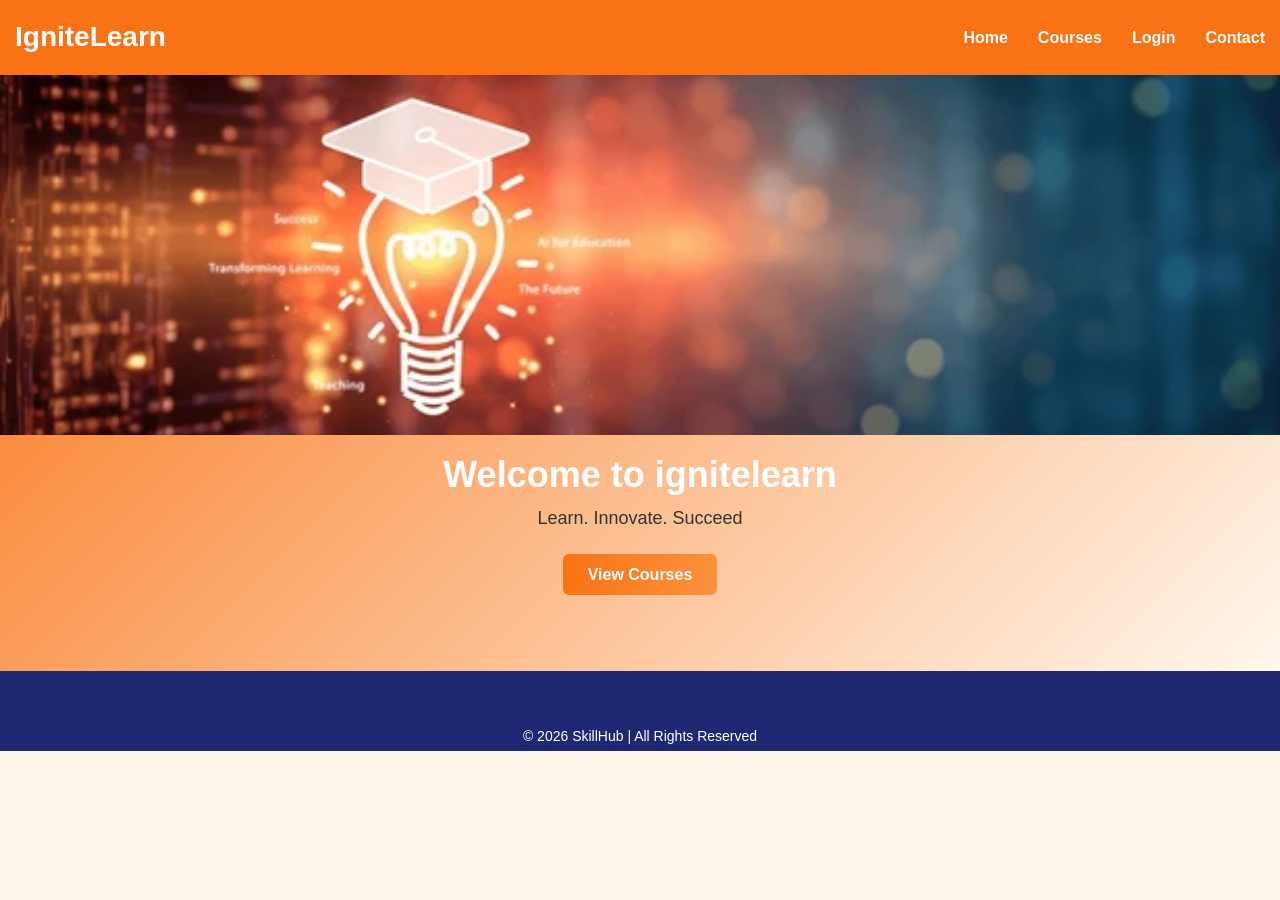
<file: index.html>
<!DOCTYPE html>
<html lang="en">
<head>
    <meta charset="UTF-8">
    <meta name="viewport" content="width=device-width, initial-scale=1.0">
    <title>Website</title>
    <link rel="stylesheet" href="style.css">
</head>
<body>
    <header>
        <h1>IgniteLearn</h1>
        <nav>
            <ul>
                <li><a href="index.html">Home</a></li>
                <li><a href="courses.html">Courses</a></li>
                <li><a href="login.html">Login</a></li>
                <li><a href="contact.html">Contact</a></li>
            </ul>
        </nav>
    </header>
    <section class="banner">
        <img src="ignite.png" alt="learnig">
        <h2>Welcome to ignitelearn</h2>
        <p>Learn. Innovate. Succeed</p>
        <a href="courses.html" class="gradient-btn">View Courses</a>
    </section>
    <footer>
        <p>&copy; 2026 SkillHub | All Rights Reserved</p>
    </footer>
</body>
</html>
</file>
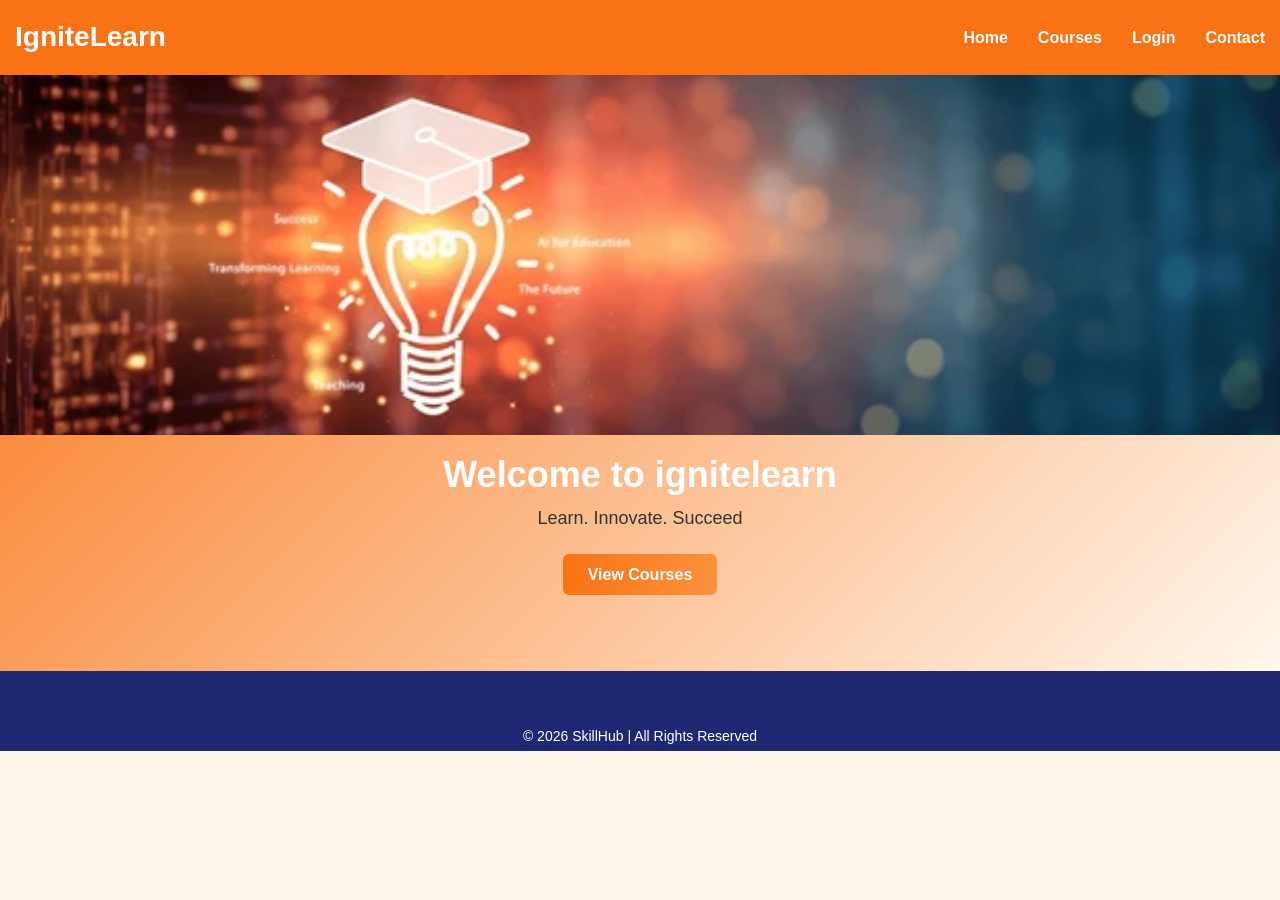
<file: wp_assignment/index.html>
<!DOCTYPE html>
<html lang="en">
<head>
    <meta charset="UTF-8">
    <meta name="viewport" content="width=device-width, initial-scale=1.0">
    <title>Website</title>
    <link rel="stylesheet" href="style.css">
</head>
<body>
    <header>
        <h1>IgniteLearn</h1>
        <nav>
            <ul>
                <li><a href="index.html">Home</a></li>
                <li><a href="courses.html">Courses</a></li>
                <li><a href="login.html">Login</a></li>
                <li><a href="contact.html">Contact</a></li>
            </ul>
        </nav>
    </header>
    <section class="banner">
        <img src="ignite.png" alt="learnig">
        <h2>Welcome to ignitelearn</h2>
        <p>Learn. Innovate. Succeed</p>
        <a href="courses.html" class="gradient-btn">View Courses</a>
    </section>
    <footer>
        <p>&copy; 2026 SkillHub | All Rights Reserved</p>
    </footer>
</body>
</html>
</file>
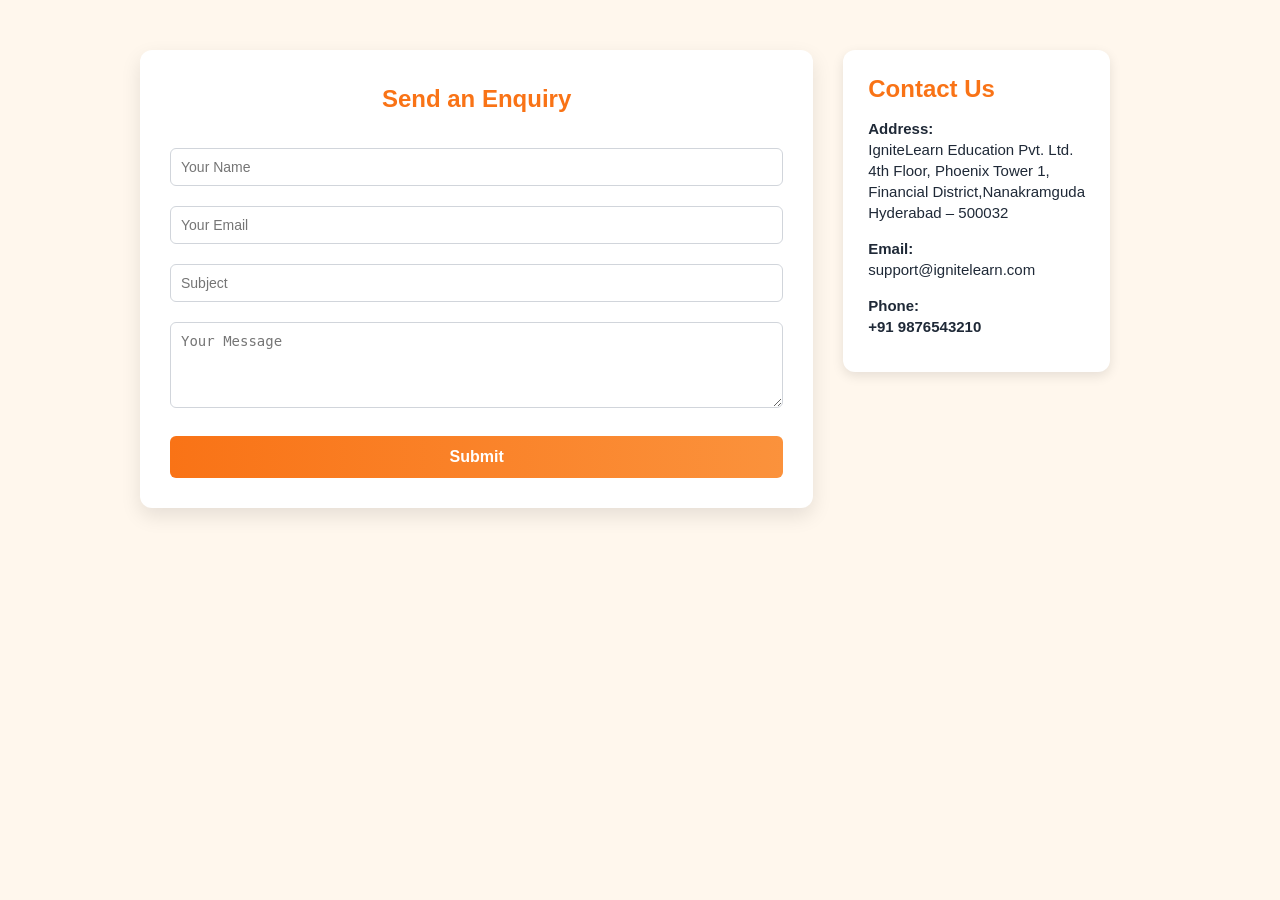
<file: contacts.html>
<!DOCTYPE html>
<html lang="en">
<head>
<meta charset="UTF-8">
<meta name="viewport" content="width=device-width, initial-scale=1.0">
<title>Contact | IgniteLearn</title>
<link rel="stylesheet" href="style.css">
</head>
<body>

<div class="enquiry-container">
    <form class="enquiry-form" onsubmit="event.preventDefault(); alert('Enquiry Sent Successfully!'); this.reset();">
        <h2>Send an Enquiry</h2>
        <input type="text" id="name" placeholder="Your Name" required>
        <input type="email" id="email" placeholder="Your Email" required>
        <input type="text" id="subject" placeholder="Subject" required>
        <textarea id="message" rows="4" placeholder="Your Message" required></textarea>
        <button type="submit">Submit</button>
    </form>
    <div class="contact">
        <h2>Contact Us</h2>
        <p><strong>Address:</strong><br> IgniteLearn Education Pvt. Ltd. <br>4th Floor, Phoenix Tower 1,
<br>Financial District,Nanakramguda<br>Hyderabad – 500032</p>
        <p><strong>Email:</strong> <br>support@ignitelearn.com</p>
        <p><strong>Phone:<strong><br> +91 9876543210</p>
    </div>
</div>

</body>
</html>
</file>
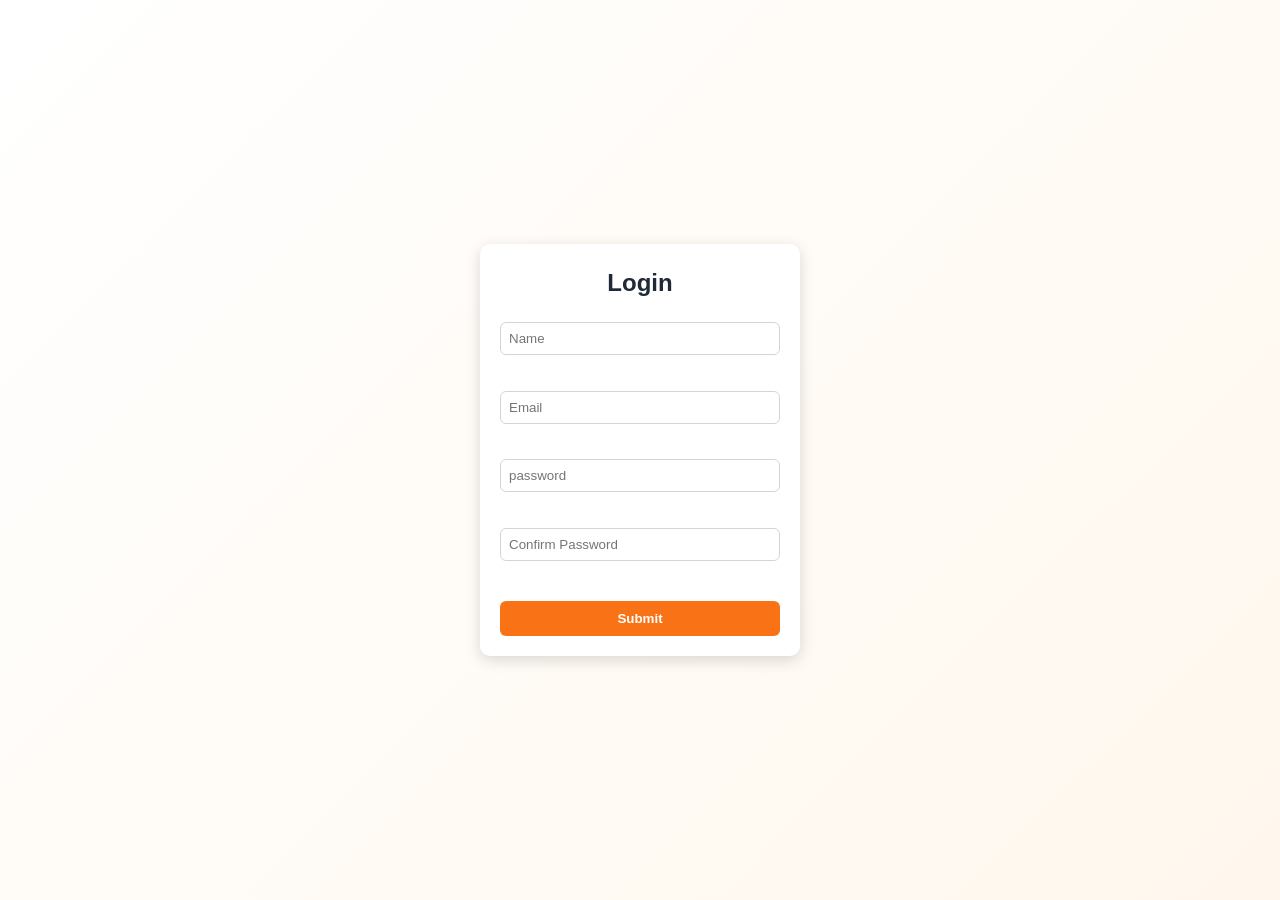
<file: login.html>
<!DOCTYPE html>
<html lang="en">
<head>
    <meta charset="UTF-8">
    <meta name="viewport" content="width=device-width, initial-scale=1.0">
    <title>Login page</title>
    <link rel="stylesheet" href="style.css">
</head>
<body>
    <div class="login">
    <form onsubmit="return validateForm()">
        <h2>Login</h2>
        <input type="text" id="name" placeholder="Name"><br>
        <input type="email" id="email" placeholder="Email"><br>
        <input type="password" id="password" placeholder="password"><br>
        <input type="password" id="confirm" placeholder="Confirm Password"><br>
        <button type="submit">Submit</button>
    </form>
    </div>
</body>
</html>
</file>
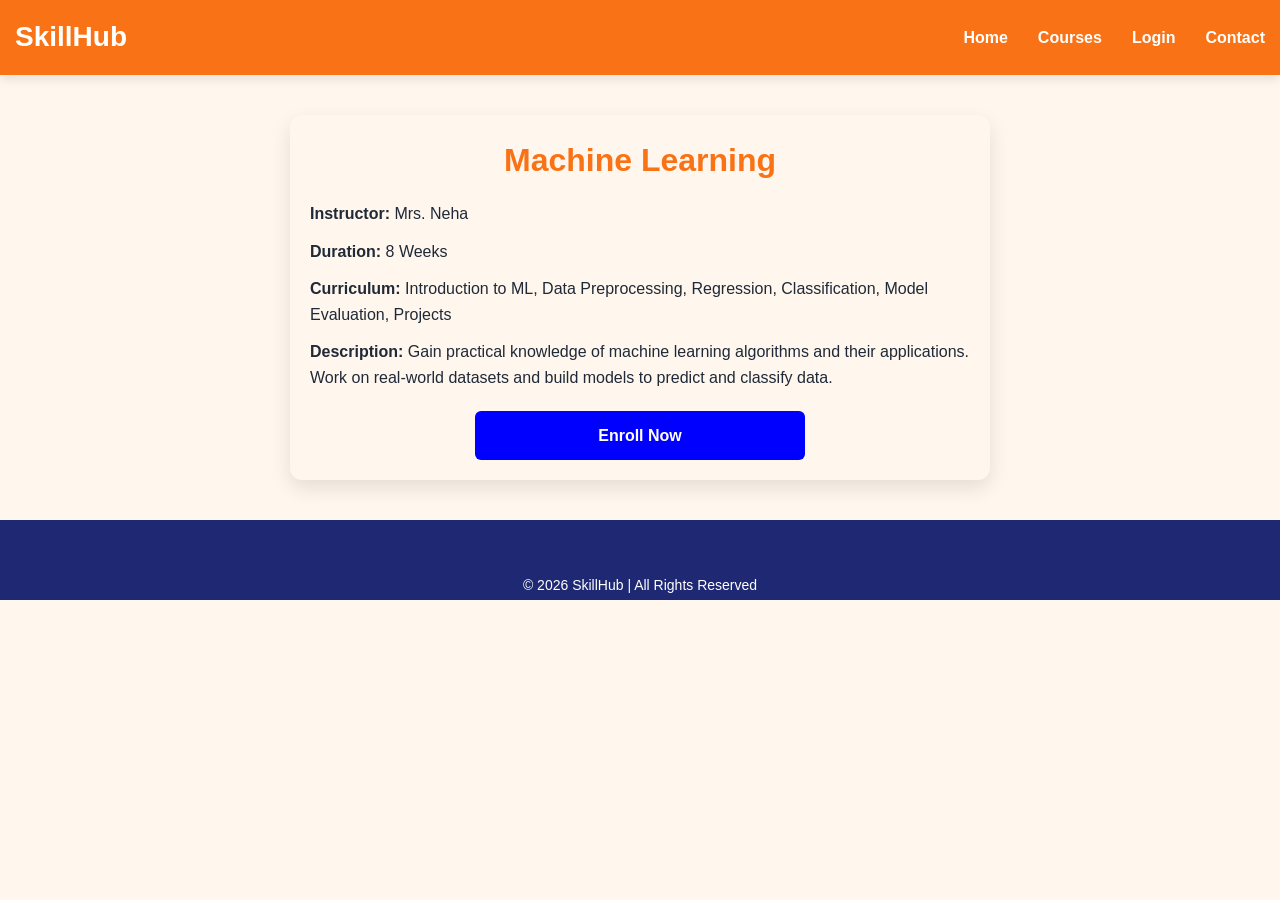
<file: ml_details.html>
<!DOCTYPE html>
<html lang="en">
<head>
    <meta charset="UTF-8">
    <meta name="viewport" content="width=device-width, initial-scale=1.0">
    <title>Machine Learning</title>
    <link rel="stylesheet" href="style.css">
</head>
<body>
    <header>
        <h1>SkillHub</h1>
        <nav>
            <ul>
                <li><a href="index.html">Home</a></li>
                <li><a href="courses.html">Courses</a></li>
                <li><a href="login.html">Login</a></li>
                <li><a href="contact.html">Contact</a></li>
            </ul>
        </nav>
    </header>

    <section class="course-details">
        <h2>Machine Learning</h2>
        <p><strong>Instructor:</strong> Mrs. Neha</p>
        <p><strong>Duration:</strong> 8 Weeks</p>
        <p><strong>Curriculum:</strong> Introduction to ML, Data Preprocessing, Regression, Classification, Model Evaluation, Projects</p>
        <p><strong>Description:</strong> Gain practical knowledge of machine learning algorithms and their applications. Work on real-world datasets and build models to predict and classify data.</p>
        <a href="login.html" class="btn">Enroll Now</a>
    </section>

    <footer>
        <p>&copy; 2026 SkillHub | All Rights Reserved</p>
    </footer>
</body>
</html>
</file>
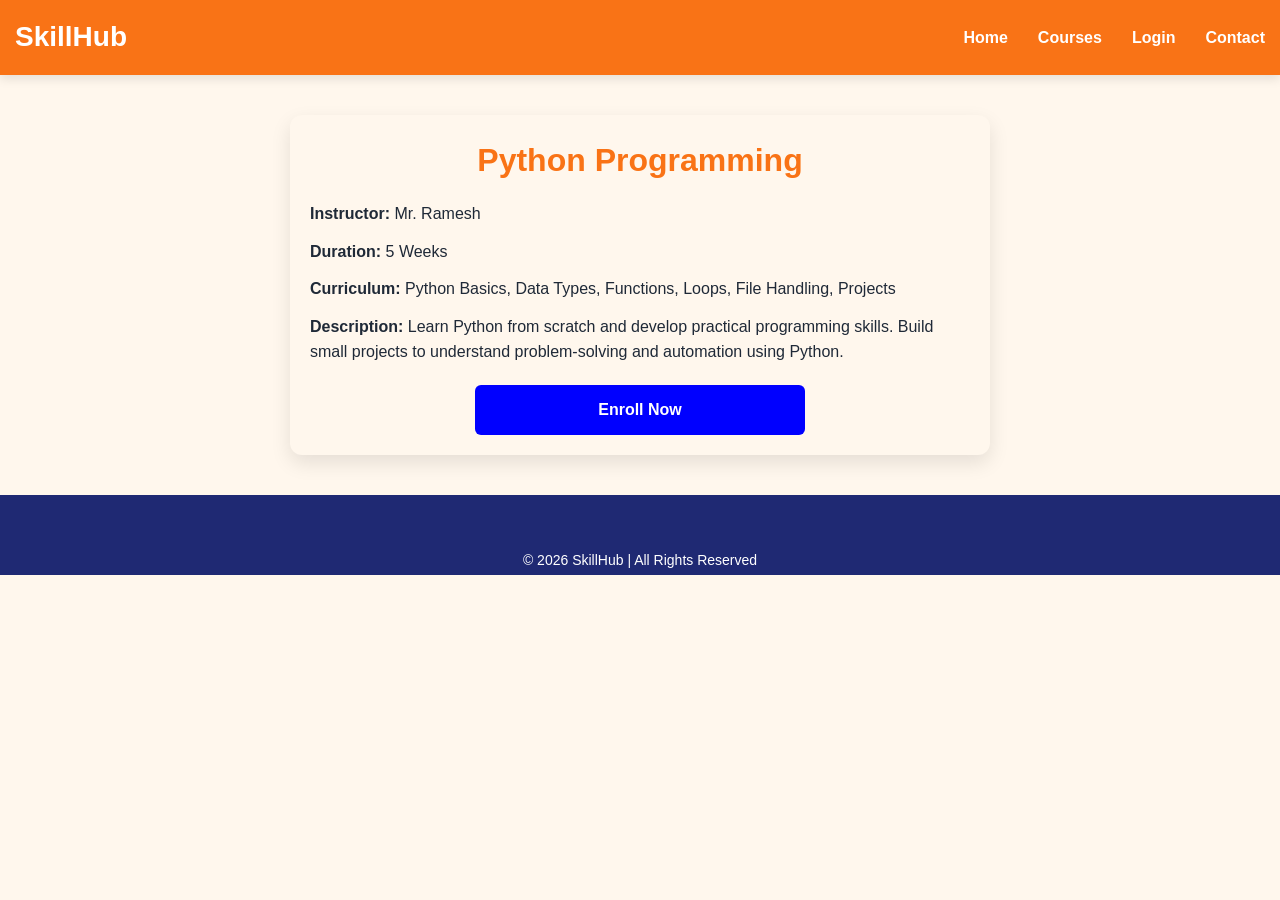
<file: pp_details.html>
<!DOCTYPE html>
<html lang="en">
<head>
    <meta charset="UTF-8">
    <meta name="viewport" content="width=device-width, initial-scale=1.0">
    <title>Python Programming</title>
    <link rel="stylesheet" href="style.css">
</head>
<body>
    <header>
        <h1>SkillHub</h1>
        <nav>
            <ul>
                <li><a href="index.html">Home</a></li>
                <li><a href="courses.html">Courses</a></li>
                <li><a href="login.html">Login</a></li>
                <li><a href="contact.html">Contact</a></li>
            </ul>
        </nav>
    </header>

    <section class="course-details">
        <h2>Python Programming</h2>
        <p><strong>Instructor:</strong> Mr. Ramesh</p>
        <p><strong>Duration:</strong> 5 Weeks</p>
        <p><strong>Curriculum:</strong> Python Basics, Data Types, Functions, Loops, File Handling, Projects</p>
        <p><strong>Description:</strong> Learn Python from scratch and develop practical programming skills. Build small projects to understand problem-solving and automation using Python.</p>
        <a href="login.html" class="btn">Enroll Now</a>
    </section>

    <footer>
        <p>&copy; 2026 SkillHub | All Rights Reserved</p>
    </footer>
</body>
</html>
</file>
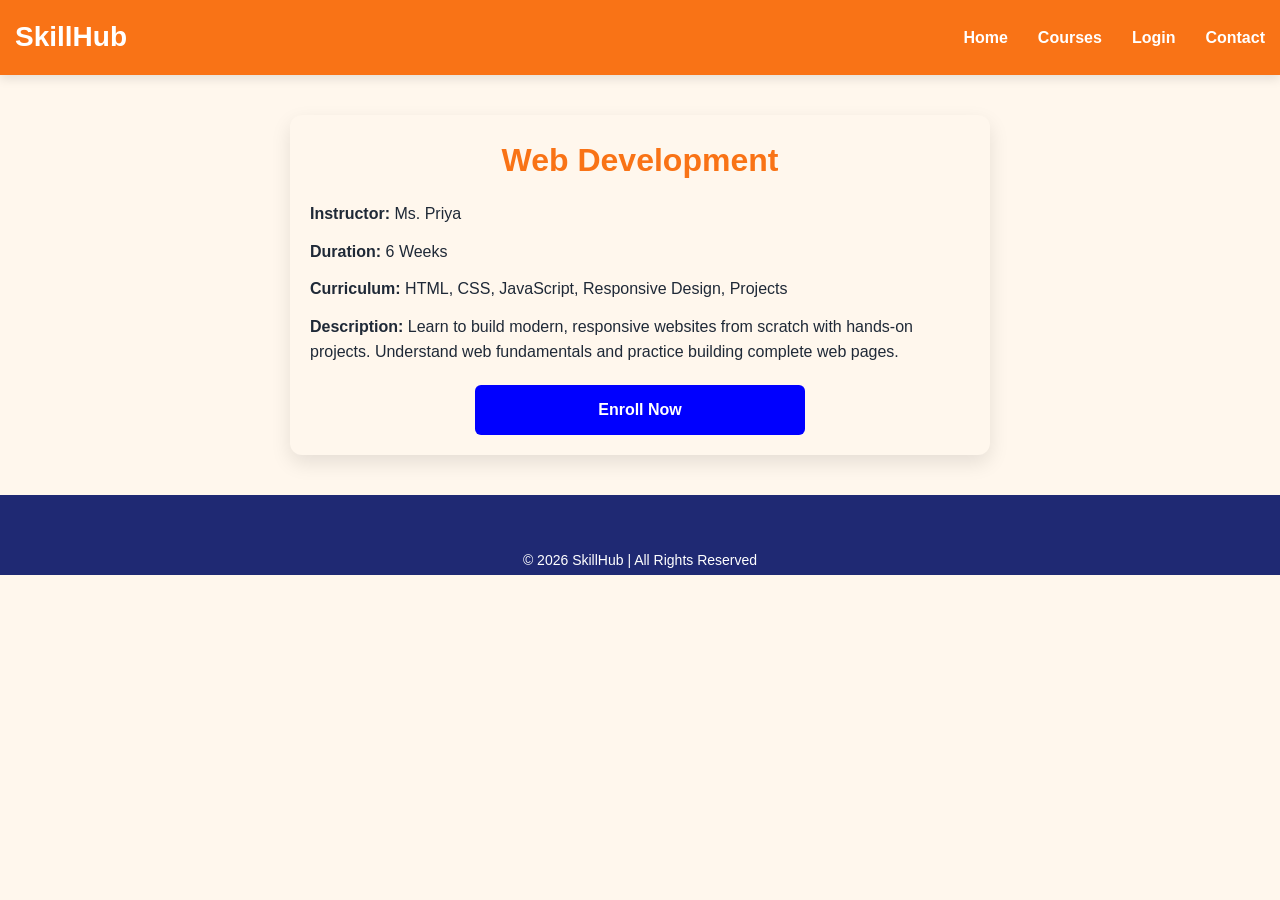
<file: wp_details.html>
<!DOCTYPE html>
<html lang="en">
<head>
    <meta charset="UTF-8">
    <meta name="viewport" content="width=device-width, initial-scale=1.0">
    <title>Web Development</title>
    <link rel="stylesheet" href="style.css">
</head>
<body>
    <header>
        <h1>SkillHub</h1>
        <nav>
            <ul>
                <li><a href="index.html">Home</a></li>
                <li><a href="courses.html">Courses</a></li>
                <li><a href="login.html">Login</a></li>
                <li><a href="contact.html">Contact</a></li>
            </ul>
        </nav>
    </header>

    <section class="course-details">
        <h2>Web Development</h2>
        <p><strong>Instructor:</strong> Ms. Priya</p>
        <p><strong>Duration:</strong> 6 Weeks</p>
        <p><strong>Curriculum:</strong> HTML, CSS, JavaScript, Responsive Design, Projects</p>
        <p><strong>Description:</strong> Learn to build modern, responsive websites from scratch with hands-on projects. Understand web fundamentals and practice building complete web pages.</p>
        <a href="login.html" class="btn">Enroll Now</a>
    </section>

    <footer>
        <p>&copy; 2026 SkillHub | All Rights Reserved</p>
    </footer>
</body>
</html>
</file>
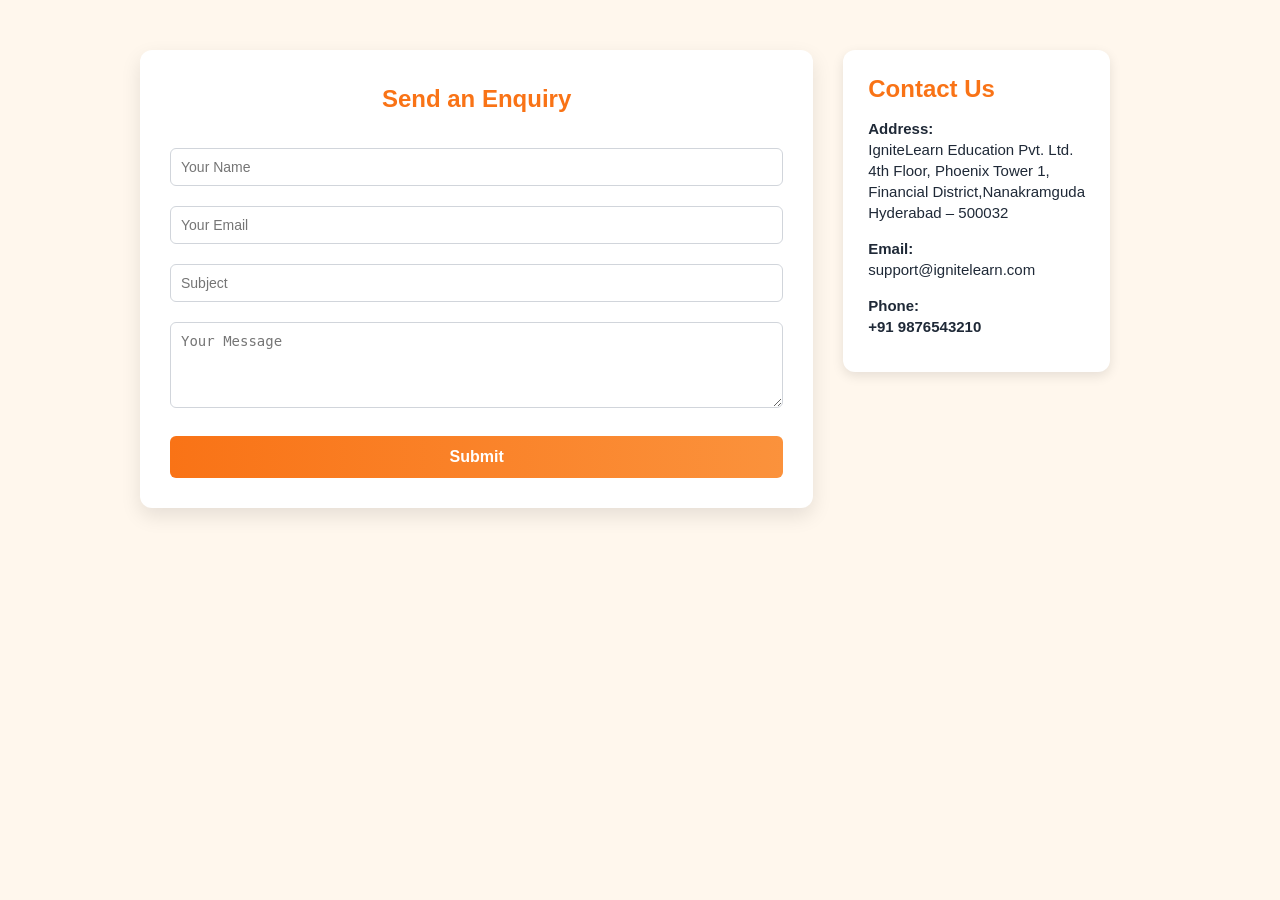
<file: wp_assignment/contact.html>
<!DOCTYPE html>
<html lang="en">
<head>
<meta charset="UTF-8">
<meta name="viewport" content="width=device-width, initial-scale=1.0">
<title>Contact | IgniteLearn</title>
<link rel="stylesheet" href="style.css">
</head>
<body>

<div class="enquiry-container">
    <form class="enquiry-form" onsubmit="event.preventDefault(); alert('Enquiry Sent Successfully!'); this.reset();">
        <h2>Send an Enquiry</h2>
        <input type="text" id="name" placeholder="Your Name" required>
        <input type="email" id="email" placeholder="Your Email" required>
        <input type="text" id="subject" placeholder="Subject" required>
        <textarea id="message" rows="4" placeholder="Your Message" required></textarea>
        <button type="submit">Submit</button>
    </form>
    <div class="contact">
        <h2>Contact Us</h2>
        <p><strong>Address:</strong><br> IgniteLearn Education Pvt. Ltd. <br>4th Floor, Phoenix Tower 1,
<br>Financial District,Nanakramguda<br>Hyderabad – 500032</p>
        <p><strong>Email:</strong> <br>support@ignitelearn.com</p>
        <p><strong>Phone:<strong><br> +91 9876543210</p>
    </div>
</div>

</body>
</html>
</file>
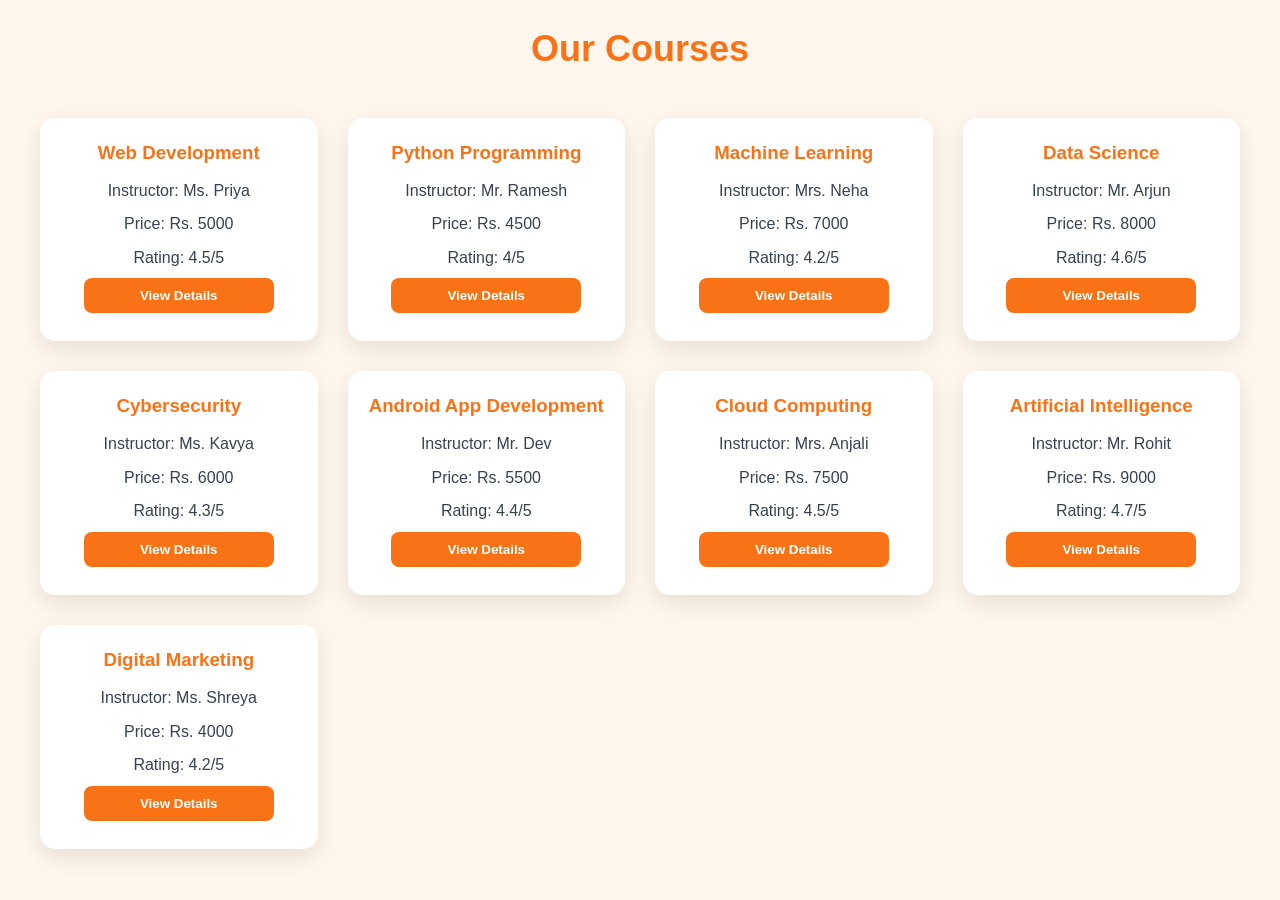
<file: wp_assignment/courses.html>
<!DOCTYPE html>
<html lang="en">
<head>
    <meta charset="UTF-8">
    <meta name="viewport" content="width=device-width, initial-scale=1.0">
    <title>Our Courses</title>
    <link rel="stylesheet" href="style.css">
</head>
<body>

<section class="courses">
    <h2>Our Courses</h2>

    <div class="courses-container">

        <div class="course-card">
            <h3>Web Development</h3>
            <p>Instructor: Ms. Priya</p>
            <p>Price: Rs. 5000</p>
            <p>Rating: 4.5/5</p>
            <button class="btn" onclick="location.href='wp_details.html'">View Details</button>
        </div>

        <div class="course-card">
            <h3>Python Programming</h3>
            <p>Instructor: Mr. Ramesh</p>
            <p>Price: Rs. 4500</p>
            <p>Rating: 4/5</p>
            <button class="btn" onclick="location.href='pp_details.html'">View Details</button>
        </div>

        <div class="course-card">
            <h3>Machine Learning</h3>
            <p>Instructor: Mrs. Neha</p>
            <p>Price: Rs. 7000</p>
            <p>Rating: 4.2/5</p>
            <button class="btn" onclick="location.href='ml_details.html'">View Details</button>
        </div>

        <div class="course-card">
            <h3>Data Science</h3>
            <p>Instructor: Mr. Arjun</p>
            <p>Price: Rs. 8000</p>
            <p>Rating: 4.6/5</p>
            <button class='btn'onclick="location.href='course-data-science.html'">View Details</button>
        </div>

        <div class="course-card">
            <h3>Cybersecurity</h3>
            <p>Instructor: Ms. Kavya</p>
            <p>Price: Rs. 6000</p>
            <p>Rating: 4.3/5</p>
            <button class="btn"  onclick="location.href='course-cybersecurity.html'">View Details</button>
        </div>

        <div class="course-card">
            <h3>Android App Development</h3>
            <p>Instructor: Mr. Dev</p>
            <p>Price: Rs. 5500</p>
            <p>Rating: 4.4/5</p>
            <button class="btn" onclick="location.href='course-android.html'">View Details</button>
        </div>

        <div class="course-card">
            <h3>Cloud Computing</h3>
            <p>Instructor: Mrs. Anjali</p>
            <p>Price: Rs. 7500</p>
            <p>Rating: 4.5/5</p>
            <button class="btn" onclick="location.href='course-cloud.html'">View Details</button>
        </div>

        <div class="course-card">
            <h3>Artificial Intelligence</h3>
            <p>Instructor: Mr. Rohit</p>
            <p>Price: Rs. 9000</p>
            <p>Rating: 4.7/5</p>
            <button class="btn" onclick="location.href='course-ai.html'">View Details</button>
        </div>

        <div class="course-card">
            <h3>Digital Marketing</h3>
            <p>Instructor: Ms. Shreya</p>
            <p>Price: Rs. 4000</p>
            <p>Rating: 4.2/5</p>
            <button class="btn" onclick="location.href='course-digital-marketing.html'">View Details</button>
        </div>

    </div>
</section>

</body>
</html>
</file>
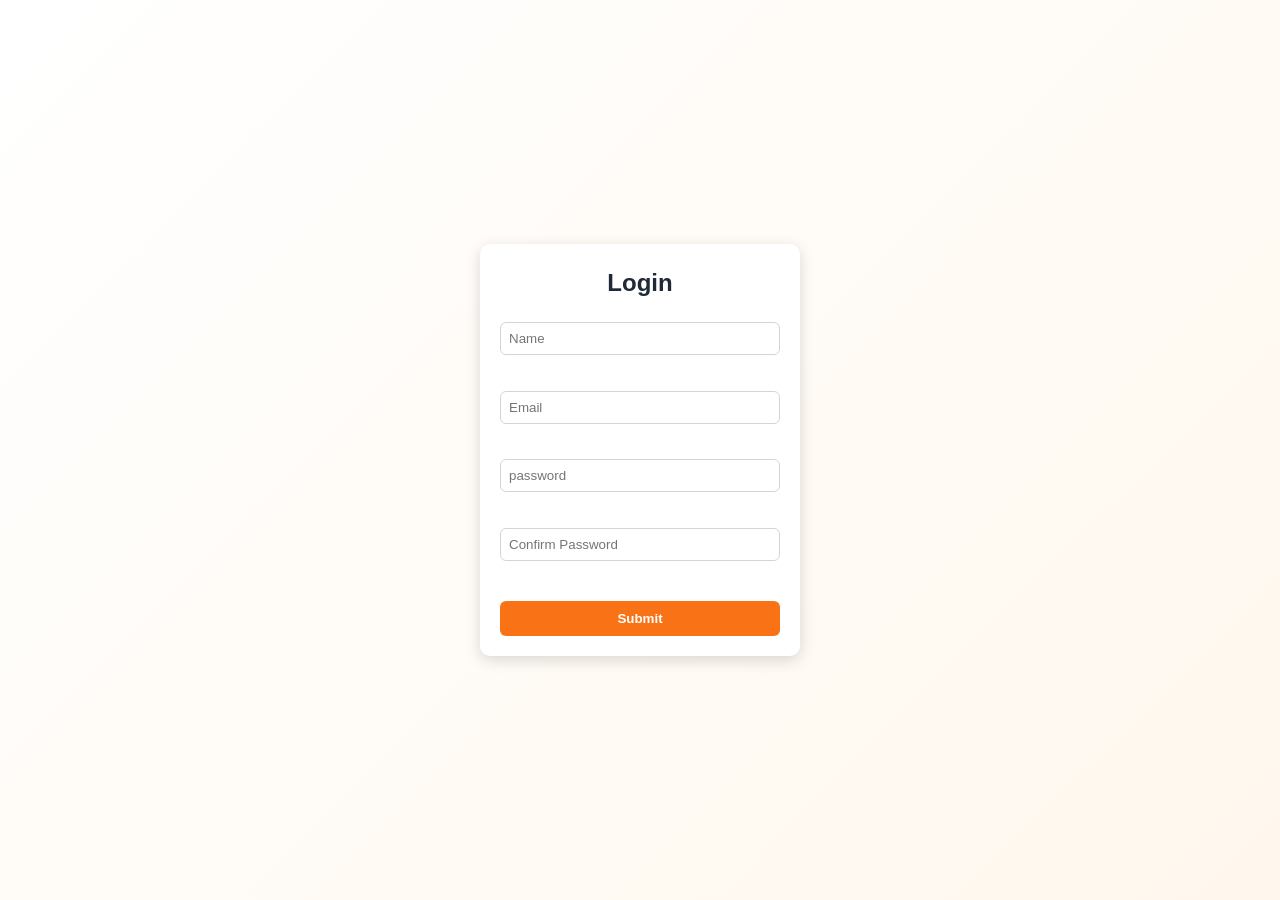
<file: wp_assignment/login.html>
<!DOCTYPE html>
<html lang="en">
<head>
    <meta charset="UTF-8">
    <meta name="viewport" content="width=device-width, initial-scale=1.0">
    <title>Login page</title>
    <link rel="stylesheet" href="style.css">
</head>
<body>
    <div class="login">
    <form onsubmit="return validateForm()">
        <h2>Login</h2>
        <input type="text" id="name" placeholder="Name"><br>
        <input type="email" id="email" placeholder="Email"><br>
        <input type="password" id="password" placeholder="password"><br>
        <input type="password" id="confirm" placeholder="Confirm Password"><br>
        <button type="submit">Submit</button>
    </form>
    </div>
</body>
</html>
</file>
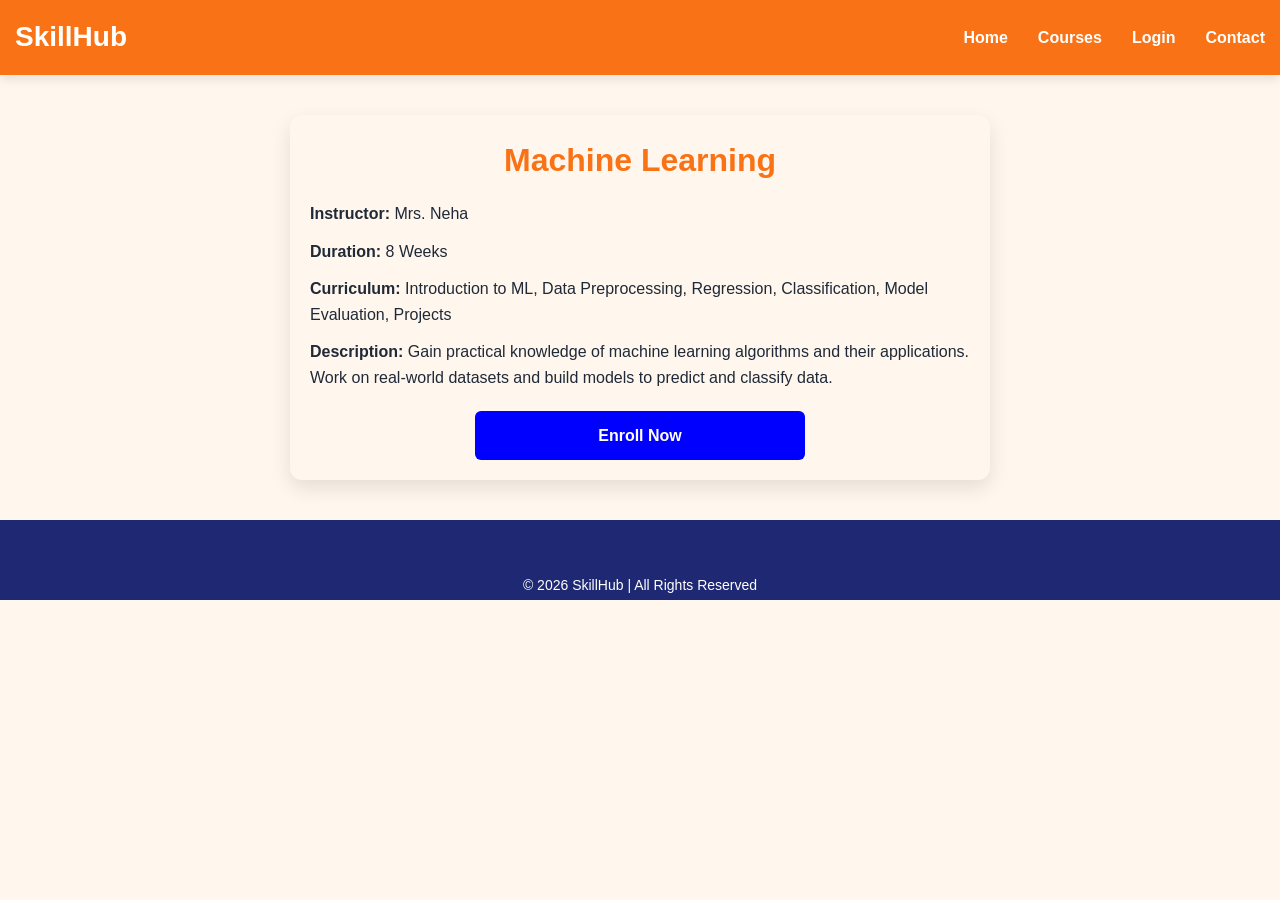
<file: wp_assignment/ml_details.html>
<!DOCTYPE html>
<html lang="en">
<head>
    <meta charset="UTF-8">
    <meta name="viewport" content="width=device-width, initial-scale=1.0">
    <title>Machine Learning</title>
    <link rel="stylesheet" href="style.css">
</head>
<body>
    <header>
        <h1>SkillHub</h1>
        <nav>
            <ul>
                <li><a href="index.html">Home</a></li>
                <li><a href="courses.html">Courses</a></li>
                <li><a href="login.html">Login</a></li>
                <li><a href="contact.html">Contact</a></li>
            </ul>
        </nav>
    </header>

    <section class="course-details">
        <h2>Machine Learning</h2>
        <p><strong>Instructor:</strong> Mrs. Neha</p>
        <p><strong>Duration:</strong> 8 Weeks</p>
        <p><strong>Curriculum:</strong> Introduction to ML, Data Preprocessing, Regression, Classification, Model Evaluation, Projects</p>
        <p><strong>Description:</strong> Gain practical knowledge of machine learning algorithms and their applications. Work on real-world datasets and build models to predict and classify data.</p>
        <a href="login.html" class="btn">Enroll Now</a>
    </section>

    <footer>
        <p>&copy; 2026 SkillHub | All Rights Reserved</p>
    </footer>
</body>
</html>
</file>
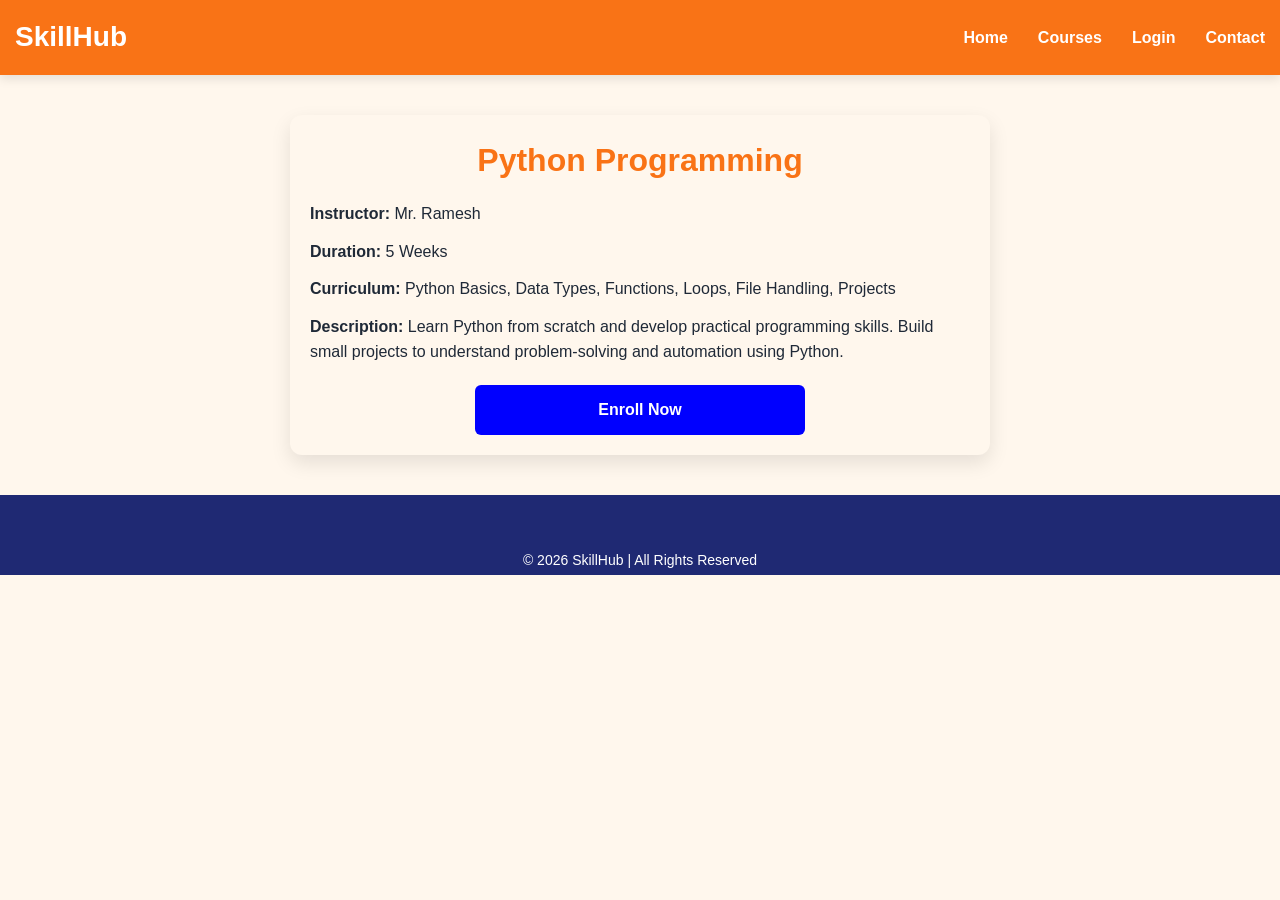
<file: wp_assignment/pp_details.html>
<!DOCTYPE html>
<html lang="en">
<head>
    <meta charset="UTF-8">
    <meta name="viewport" content="width=device-width, initial-scale=1.0">
    <title>Python Programming</title>
    <link rel="stylesheet" href="style.css">
</head>
<body>
    <header>
        <h1>SkillHub</h1>
        <nav>
            <ul>
                <li><a href="index.html">Home</a></li>
                <li><a href="courses.html">Courses</a></li>
                <li><a href="login.html">Login</a></li>
                <li><a href="contact.html">Contact</a></li>
            </ul>
        </nav>
    </header>

    <section class="course-details">
        <h2>Python Programming</h2>
        <p><strong>Instructor:</strong> Mr. Ramesh</p>
        <p><strong>Duration:</strong> 5 Weeks</p>
        <p><strong>Curriculum:</strong> Python Basics, Data Types, Functions, Loops, File Handling, Projects</p>
        <p><strong>Description:</strong> Learn Python from scratch and develop practical programming skills. Build small projects to understand problem-solving and automation using Python.</p>
        <a href="login.html" class="btn">Enroll Now</a>
    </section>

    <footer>
        <p>&copy; 2026 SkillHub | All Rights Reserved</p>
    </footer>
</body>
</html>
</file>
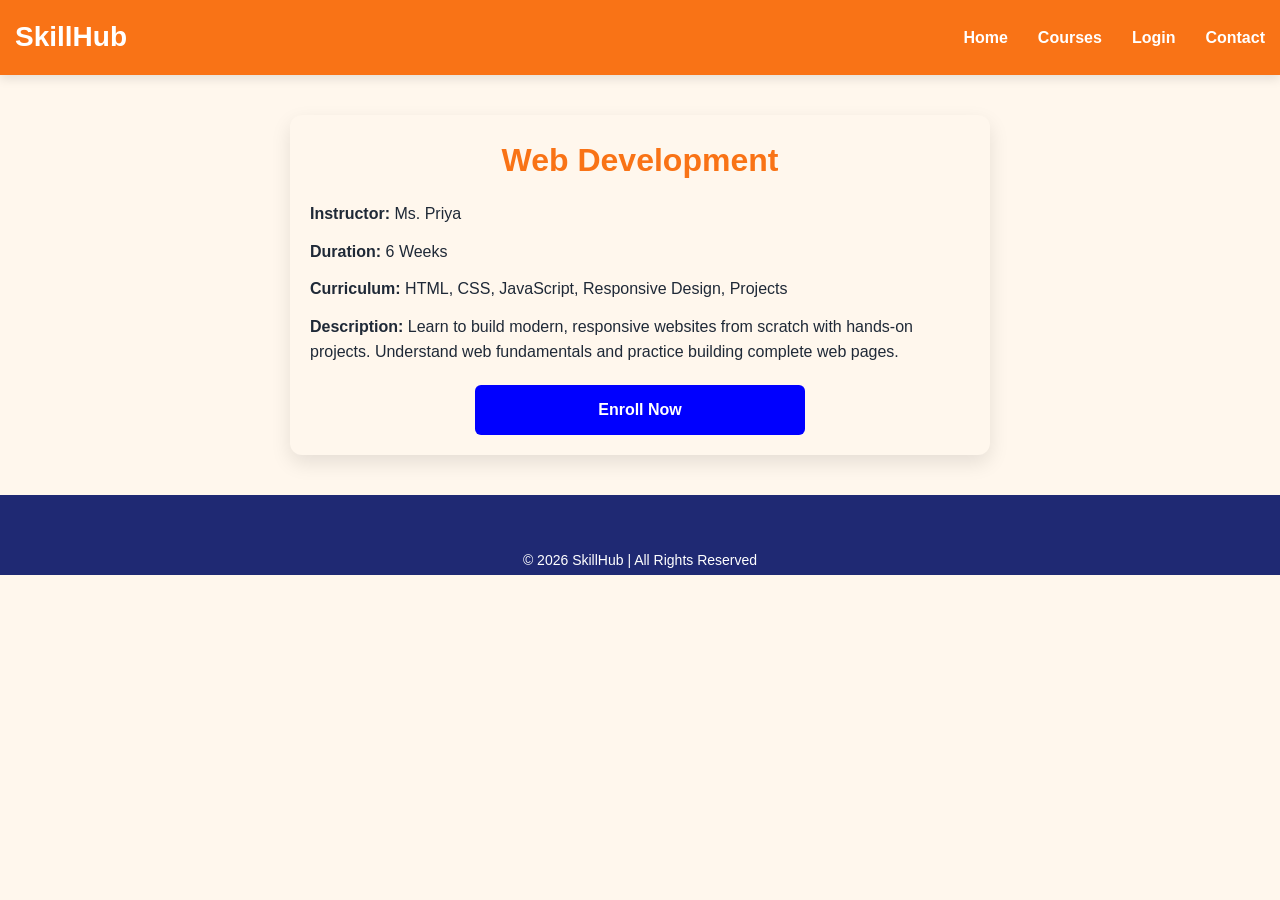
<file: wp_assignment/wp_details.html>
<!DOCTYPE html>
<html lang="en">
<head>
    <meta charset="UTF-8">
    <meta name="viewport" content="width=device-width, initial-scale=1.0">
    <title>Web Development</title>
    <link rel="stylesheet" href="style.css">
</head>
<body>
    <header>
        <h1>SkillHub</h1>
        <nav>
            <ul>
                <li><a href="index.html">Home</a></li>
                <li><a href="courses.html">Courses</a></li>
                <li><a href="login.html">Login</a></li>
                <li><a href="contact.html">Contact</a></li>
            </ul>
        </nav>
    </header>

    <section class="course-details">
        <h2>Web Development</h2>
        <p><strong>Instructor:</strong> Ms. Priya</p>
        <p><strong>Duration:</strong> 6 Weeks</p>
        <p><strong>Curriculum:</strong> HTML, CSS, JavaScript, Responsive Design, Projects</p>
        <p><strong>Description:</strong> Learn to build modern, responsive websites from scratch with hands-on projects. Understand web fundamentals and practice building complete web pages.</p>
        <a href="login.html" class="btn">Enroll Now</a>
    </section>

    <footer>
        <p>&copy; 2026 SkillHub | All Rights Reserved</p>
    </footer>
</body>
</html>
</file>
<file: style.css>
*{
    margin : 0;
    padding : 0;
    box-sizing: border-box;
}
header{
    background : #f97316;
    padding : 15px;
    color : white;
    display : flex;
    justify-content: space-between;
    align-items: center;
    box-shadow : 0 4px 10px rgba(0,0,0,0.1);
}
header h1{
    font-size : 28px;
}
header ul{
    list-style: none;
    display: flex;
    justify-content: center;
    gap : 30px;
}
header ul li a{
    color : white;
    font-weight : bold;
    text-decoration : none;
    font-size: 16px;
}
header ul li a:hover{
    text-decoration: underline;
}
body{
    font-family: arial,sans-serif;
    background : #fff7ed;
    color : #1f2937;
    line-height : 1.6;
}
.banner{
    background : linear-gradient(135deg, #f97316, #fff7ed);
    color : white;
    text-align: center;
    font-size : 24px;
    padding-bottom : 80px;
}
.banner img{
    height:360px;
    width:100%;
    object-fit:cover;
}
.banner p{
    font-size : 18px;
    color : #333;
    margin-bottom : 20px;
}
.banner .gradient-btn {
    padding: 12px 25px;
    border: none;
    border-radius: 6px;
    font-weight: bold;
    cursor: pointer;
    font-size: 16px;
    background: linear-gradient(90deg, #f97316, #fb923c);
    color: white;
    text-decoration: none;
}
.banner .gradient-btn:hover {
    background: linear-gradient(90deg, #ea580c, #f97316);
}
.btn {
    display: inline-block;
    background: blue;
    color: white;
    padding: 10px 15px;
    border-radius: 6px;
    text-decoration: none;
    font-weight: bold;
}

.btn:hover {
    background: darkblue;
}
button {
    background : blue;
    color : white;
    padding : 10px;
    transition :background 0.3s ease;
}
button:hover{
    background : darkblue;
}
footer{
    text-align : center;
    padding : 25px 20px;
    background : #1f2973;
    color : white;
    font-size: 14px;
}
.login{
    display : flex;
    justify-content: center;
    align-items: center;
    min-height : 100vh;
    background: linear-gradient(135deg, #ffffff, #fff7ed);
}
.login form{
    width : 100%;
    background : white;
    padding : 20px;
    max-width: 320px;
    margin : auto;
    border-radius : 10px;
    box-shadow : 0 4px 15px rgba(0,0,0,0.15);
}
.login h2{
    text-align: center;
    margin-bottom : 20px;
}
.login input,.login textarea {
    width: 100%;
    margin : 5px auto;
    padding : 8px;
    display : block;
    border-radius : 6px;
    border : 1px solid #d1d5db;
    box-sizing: border-box;
}
.login form button {
    width: 100%;              
    margin-top: 10px;
    padding: 10px;
    background: #f97316;
    color: white;
    border: none;
    border-radius: 6px;
    font-weight: bold;
    cursor: pointer;

}
.course-card .btn {
    display: block;
    width: 80%;
    margin: 8px auto;
    padding: 10px;
    text-align: center;
    border-radius: 6px;
    background: #f97316;
    color: white;
    text-decoration: none;
    font-weight: bold;
}

.course-card .btn:hover {
    background: #ea580c;
}
.courses{
    padding : 20px;
    text-align: center;
}
.courses h2{
    font-size : 36px;
    color : #f97316;
    margin-bottom : 20px;
}
.courses-container{
    display : grid;
    grid-template-columns: repeat(auto-fill, minmax(250px,1fr));
    justify-content : flex-start;
    gap : 30px;
    padding : 20px;
}
.course-card{
    background : white;
    border-radius : 15px;
    box-shadow : 0 8px 25px rgba(0,0,0,0.1);
    padding : 20px;
    text-align : center;
    box-sizing : border-box;
    width : 100%;
    max-width: 400px;
    min-height: 200px;
    overflow: hidden;

}
.course-card:hover{
    transform: translateY(-8px);
    box-shadow : 0 15px 30px rgba(0,0,0,0.15);
}
.course-card h3{
    color : #f97316;
    margin-bottom : 10px;
}
.course-card p{
    margin-bottom: 8px;
    color : #374151;
}
.course-card .btn{
    background : #f97316;
    color : white;
    padding : 10px 15px;
    border : none;
    border-radius : 8px;
    cursor : pointer;
    font-weight : 600;
    transition : background 0.3s, transform 0.2s;
}
.course-card .btn:hover{
    background : #fb923c;

}
.course-details {
    max-width: 700px;
    margin: 40px auto;
    padding: 20px;
    background: #fff7ed;
    border-radius: 12px;
    box-shadow: 0 8px 20px rgba(0,0,0,0.1);
}

.course-details h2 {
    color: #f97316;
    font-size: 32px;
    margin-bottom: 15px;
    text-align: center;
}

.course-details p {
    margin-bottom: 12px;
}

.course-details .btn {
    display: block;
    width: 50%;
    margin: 20px auto 0 auto;
    padding: 12px;
    text-align: center;
}
footer {
    margin-bottom: 0;
    width: 100%;
    height: 80px;
    background: #1f2973;
    color: white;
    text-align: center;
    line-height: 80px;

}

    .enquiry-container {
        display: flex;
        flex-wrap: wrap;
        max-width: 1000px;
        margin: 50px auto;
        gap: 30px;
        justify-content: center;
        align-items: flex-start;
    }

    .contact {
        background: #fff;
        border-radius: 12px;
        box-shadow: 0 4px 12px rgba(0,0,0,0.1);
        padding: 20px 25px;
        flex: 0 0 auto;
        text-align: left;
    }

    .contact h2 {
        color: #f97316;
        margin-bottom: 10px;
        font-size: 24px;
    }

    .contact p {
        font-size: 15px;
        margin: 5px 0;
        line-height: 1.4;
        padding-bottom: 10px;
    }

    .enquiry-form {
        background: #fff;
        border-radius: 12px;
        box-shadow: 0 8px 20px rgba(0,0,0,0.1);
        padding: 30px;
        flex: 1 1 400px;
        box-sizing: border-box;
    }

    .enquiry-form h2 {
        color: #f97316;
        text-align: center;
        margin-bottom: 20px;
        font-size: 24px;
    }

    .enquiry-form input,
    .enquiry-form textarea {
        width: 100%;
        margin: 10px 0;
        padding: 10px;
        border-radius: 6px;
        border: 1px solid #d1d5db;
        box-sizing: border-box;
        font-size: 14px;
    }

    .enquiry-form button {
        width: 100%;
        margin-top: 10px;
        padding: 12px;
        border: none;
        border-radius: 6px;
        font-weight: bold;
        cursor: pointer;
        font-size: 16px;
        background: linear-gradient(90deg, #f97316, #fb923c);
        color: white;
    }

    .enquiry-form button:hover {
        background: linear-gradient(90deg, #ea580c, #f97316);
    }
</file>
<file: wp_assignment/style.css>
*{
    margin : 0;
    padding : 0;
    box-sizing: border-box;
}
header{
    background : #f97316;
    padding : 15px;
    color : white;
    display : flex;
    justify-content: space-between;
    align-items: center;
    box-shadow : 0 4px 10px rgba(0,0,0,0.1);
}
header h1{
    font-size : 28px;
}
header ul{
    list-style: none;
    display: flex;
    justify-content: center;
    gap : 30px;
}
header ul li a{
    color : white;
    font-weight : bold;
    text-decoration : none;
    font-size: 16px;
}
header ul li a:hover{
    text-decoration: underline;
}
body{
    font-family: arial,sans-serif;
    background : #fff7ed;
    color : #1f2937;
    line-height : 1.6;
}
.banner{
    background : linear-gradient(135deg, #f97316, #fff7ed);
    color : white;
    text-align: center;
    font-size : 24px;
    padding-bottom : 80px;
}
.banner img{
    height:360px;
    width:100%;
    object-fit:cover;
}
.banner p{
    font-size : 18px;
    color : #333;
    margin-bottom : 20px;
}
.banner .gradient-btn {
    padding: 12px 25px;
    border: none;
    border-radius: 6px;
    font-weight: bold;
    cursor: pointer;
    font-size: 16px;
    background: linear-gradient(90deg, #f97316, #fb923c);
    color: white;
    text-decoration: none;
}
.banner .gradient-btn:hover {
    background: linear-gradient(90deg, #ea580c, #f97316);
}
.btn {
    display: inline-block;
    background: blue;
    color: white;
    padding: 10px 15px;
    border-radius: 6px;
    text-decoration: none;
    font-weight: bold;
}

.btn:hover {
    background: darkblue;
}
button {
    background : blue;
    color : white;
    padding : 10px;
    transition :background 0.3s ease;
}
button:hover{
    background : darkblue;
}
footer{
    text-align : center;
    padding : 25px 20px;
    background : #1f2973;
    color : white;
    font-size: 14px;
}
.login{
    display : flex;
    justify-content: center;
    align-items: center;
    min-height : 100vh;
    background: linear-gradient(135deg, #ffffff, #fff7ed);
}
.login form{
    width : 100%;
    background : white;
    padding : 20px;
    max-width: 320px;
    margin : auto;
    border-radius : 10px;
    box-shadow : 0 4px 15px rgba(0,0,0,0.15);
}
.login h2{
    text-align: center;
    margin-bottom : 20px;
}
.login input,.login textarea {
    width: 100%;
    margin : 5px auto;
    padding : 8px;
    display : block;
    border-radius : 6px;
    border : 1px solid #d1d5db;
    box-sizing: border-box;
}
.login form button {
    width: 100%;              
    margin-top: 10px;
    padding: 10px;
    background: #f97316;
    color: white;
    border: none;
    border-radius: 6px;
    font-weight: bold;
    cursor: pointer;

}
.course-card .btn {
    display: block;
    width: 80%;
    margin: 8px auto;
    padding: 10px;
    text-align: center;
    border-radius: 6px;
    background: #f97316;
    color: white;
    text-decoration: none;
    font-weight: bold;
}

.course-card .btn:hover {
    background: #ea580c;
}
.courses{
    padding : 20px;
    text-align: center;
}
.courses h2{
    font-size : 36px;
    color : #f97316;
    margin-bottom : 20px;
}
.courses-container{
    display : grid;
    grid-template-columns: repeat(auto-fill, minmax(250px,1fr));
    justify-content : flex-start;
    gap : 30px;
    padding : 20px;
}
.course-card{
    background : white;
    border-radius : 15px;
    box-shadow : 0 8px 25px rgba(0,0,0,0.1);
    padding : 20px;
    text-align : center;
    box-sizing : border-box;
    width : 100%;
    max-width: 400px;
    min-height: 200px;
    overflow: hidden;

}
.course-card:hover{
    transform: translateY(-8px);
    box-shadow : 0 15px 30px rgba(0,0,0,0.15);
}
.course-card h3{
    color : #f97316;
    margin-bottom : 10px;
}
.course-card p{
    margin-bottom: 8px;
    color : #374151;
}
.course-card .btn{
    background : #f97316;
    color : white;
    padding : 10px 15px;
    border : none;
    border-radius : 8px;
    cursor : pointer;
    font-weight : 600;
    transition : background 0.3s, transform 0.2s;
}
.course-card .btn:hover{
    background : #fb923c;

}
.course-details {
    max-width: 700px;
    margin: 40px auto;
    padding: 20px;
    background: #fff7ed;
    border-radius: 12px;
    box-shadow: 0 8px 20px rgba(0,0,0,0.1);
}

.course-details h2 {
    color: #f97316;
    font-size: 32px;
    margin-bottom: 15px;
    text-align: center;
}

.course-details p {
    margin-bottom: 12px;
}

.course-details .btn {
    display: block;
    width: 50%;
    margin: 20px auto 0 auto;
    padding: 12px;
    text-align: center;
}
footer {
    margin-bottom: 0;
    width: 100%;
    height: 80px;
    background: #1f2973;
    color: white;
    text-align: center;
    line-height: 80px;

}

    .enquiry-container {
        display: flex;
        flex-wrap: wrap;
        max-width: 1000px;
        margin: 50px auto;
        gap: 30px;
        justify-content: center;
        align-items: flex-start;
    }

    .contact {
        background: #fff;
        border-radius: 12px;
        box-shadow: 0 4px 12px rgba(0,0,0,0.1);
        padding: 20px 25px;
        flex: 0 0 auto;
        text-align: left;
    }

    .contact h2 {
        color: #f97316;
        margin-bottom: 10px;
        font-size: 24px;
    }

    .contact p {
        font-size: 15px;
        margin: 5px 0;
        line-height: 1.4;
        padding-bottom: 10px;
    }

    .enquiry-form {
        background: #fff;
        border-radius: 12px;
        box-shadow: 0 8px 20px rgba(0,0,0,0.1);
        padding: 30px;
        flex: 1 1 400px;
        box-sizing: border-box;
    }

    .enquiry-form h2 {
        color: #f97316;
        text-align: center;
        margin-bottom: 20px;
        font-size: 24px;
    }

    .enquiry-form input,
    .enquiry-form textarea {
        width: 100%;
        margin: 10px 0;
        padding: 10px;
        border-radius: 6px;
        border: 1px solid #d1d5db;
        box-sizing: border-box;
        font-size: 14px;
    }

    .enquiry-form button {
        width: 100%;
        margin-top: 10px;
        padding: 12px;
        border: none;
        border-radius: 6px;
        font-weight: bold;
        cursor: pointer;
        font-size: 16px;
        background: linear-gradient(90deg, #f97316, #fb923c);
        color: white;
    }

    .enquiry-form button:hover {
        background: linear-gradient(90deg, #ea580c, #f97316);
    }
</file>
